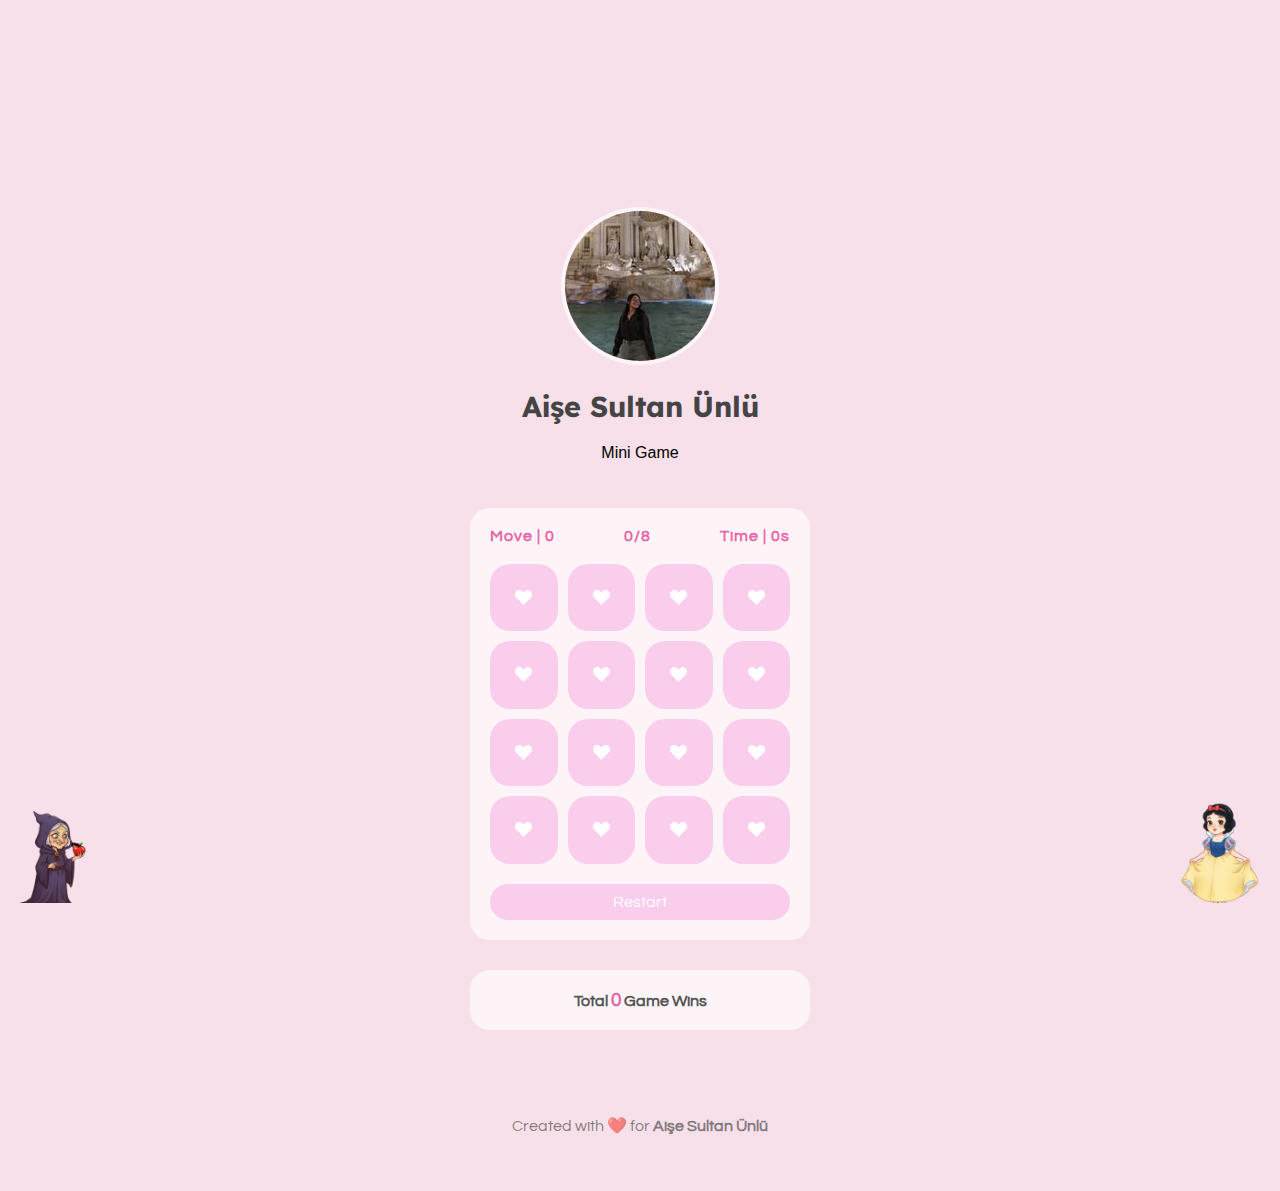
<file: game.html>
<!DOCTYPE html>
<html lang="tr">
  <head>
    <meta charset="UTF-8" />
    <meta name="robots" content="noindex, nofollow" />
    <meta
      name="description"
      content="Pamuk Prenses olarak başlayan masalın, Pamuk Kraliçesine dönüşen kahramanına. 👸🏻"
    />
    <meta property="og:title" content="Aişe Sultan Ünlü" />
    <meta
      property="og:description"
      content="Pamuk Prenses olarak başlayan masalın, Pamuk Kraliçesine dönüşen kahramanına. 👸🏻"
    />
    <meta
      property="og:image"
      content="https://xmeroriginals.github.io/aisesultanunlu/assets/mem/preview.png"
    />
    <meta
      property="og:url"
      content="https://xmeroriginals.github.io/aisesultanunlu/"
    />
    <meta property="og:type" content="website" />
    <meta name="twitter:card" content="summary_large_image" />
    <meta name="twitter:title" content="Aişe Sultan Ünlü" />
    <meta
      name="twitter:description"
      content="Pamuk Prenses olarak başlayan masalın, Pamuk Kraliçesine dönüşen kahramanına. 👸🏻"
    />
    <meta
      name="twitter:image"
      content="https://xmeroriginals.github.io/aisesultanunlu/assets/mem/preview.png"
    />
    <meta name="theme-color" content="#f7e0ea" />
    <meta name="author" content="XmerOriginals" />
    <link rel="stylesheet" href="src/style.css" />
    <link
      href="https://fonts.googleapis.com/css2?family=Gochi+Hand&family=Lexend+Deca:wght@100..900&family=Questrial&display=swap"
      rel="stylesheet"
    />
    <link
      href="https://fonts.googleapis.com/css2?family=Gochi+Hand&family=Lexend+Deca:wght@100&family=Questrial&family=Special+Gothic+Expanded+One&display=swap"
      rel="stylesheet"
    />
    <link
      href="https://fonts.googleapis.com/css2?family=Gochi+Hand&family=Lexend+Deca:wght@300&family=Montez&family=Questrial&family=Special+Gothic+Expanded+One&family=Yellowtail&display=swap"
      rel="stylesheet"
    />

    <meta name="viewport" content="width=device-width, initial-scale=1.0" />
    <title>Aişe Sultan Ünlü</title>
    <link
      rel="icon"
      href="xmeroriginals.github.io/aisesultanunlu/assets/mem/asunovl.png"
      type="image/png"
    />
  </head>
  <body>
    <div class="container">
      <div class="profile">
        <img id="avatar" src="./assets/mem/asu.jpeg" alt="Avatar" />
        <img
          id="party-banner"
          src="assets/PartyProfile.png"
          draggable="false"
          alt="Party Banner"
        />
        <h1 id="name">Aişe Sultan Ünlü</h1>
        <p class="twond-title">Mini Game</p>
      </div>
    </div>

    <section id="game" class="py-20 bg-pink-50">
      <div class="mx-auto px-6">
        <div class="game-container">
          <div class="game-stats">
            <div>
              <strong>Move | <span id="moves">0</span></strong>
            </div>
            <div>
              <strong><span id="pairs">0</span>/8</strong>
            </div>
            <div>
              <strong>Time | <span id="time">0</span>s</strong>
            </div>
          </div>

          <div class="game-board" id="gameBoard"></div>
          <button id="restartGame" class="btn-primary">Restart</button>
        </div>
      </div>
    </section>
    <div id="completed-tasks-display" class="card-container">
      <p>Total <span id="game-counter">0</span> Game Wins</p>
    </div>

    <div id="witch" class="easter-egg">
      <img src="assets/Witch.png" draggable="false" alt="Witch" />
    </div>
    <div id="eastereggButton" class="easter-egg">
      <img
        src="assets/SnowWhite.png"
        draggable="false"
        alt="Easter Egg Princess"
      />
    </div>

    <footer class="page-footer">
      <p>
        Created with
        <span class="heart" aria-label="love">❤️</span>
        for <strong>Aişe Sultan Ünlü</strong>
      </p>
    </footer>
    <script src="src/game.js"></script>
  </body>
</html>
</file>
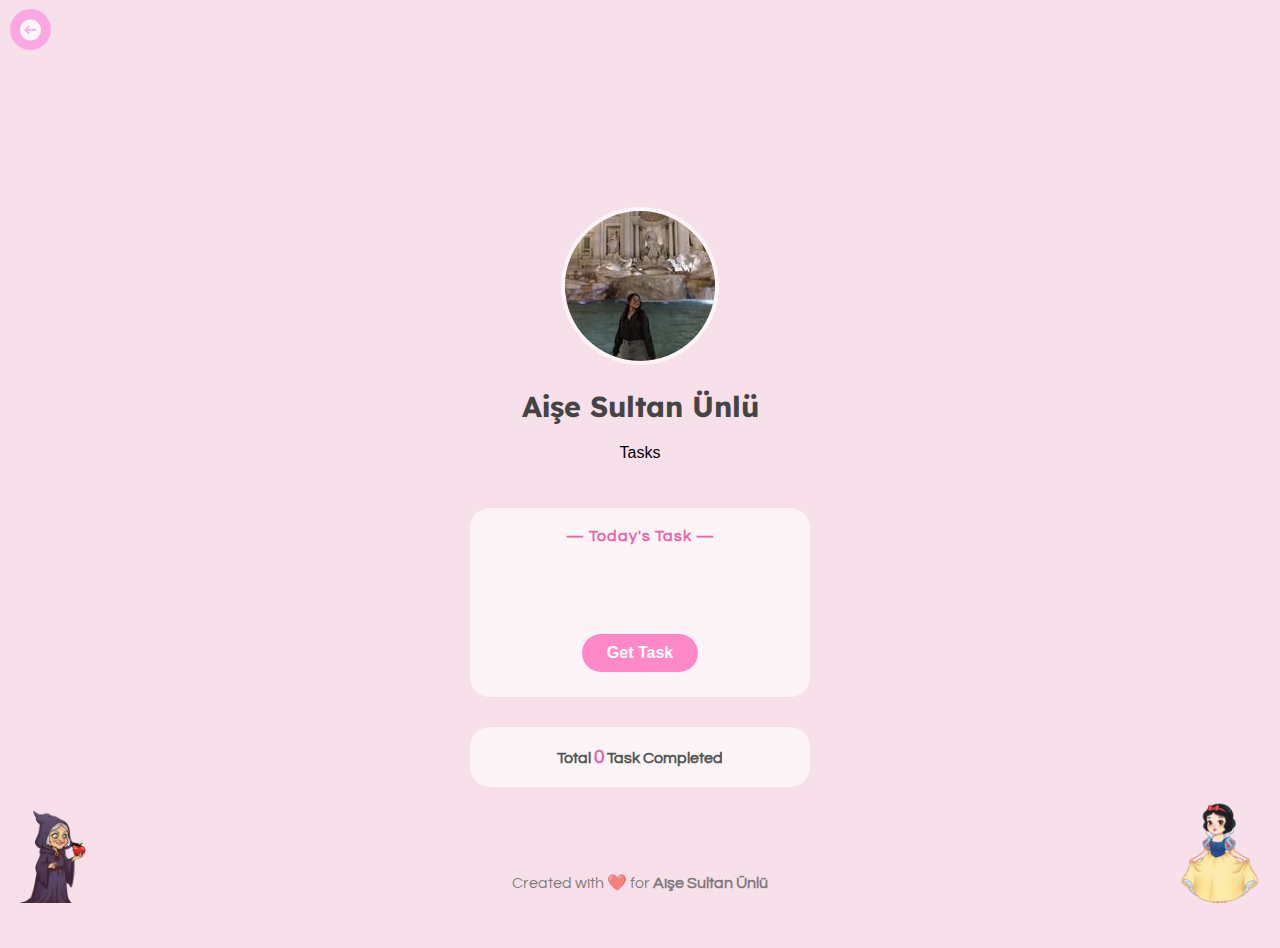
<file: tasks.html>
<!DOCTYPE html>
<html lang="tr">
  <head>
    <meta charset="UTF-8" />
    <meta name="robots" content="noindex, nofollow" />
    <meta
      name="description"
      content="Pamuk Prenses olarak başlayan masalın, Pamuk Kraliçesine dönüşen kahramanına. 👸🏻"
    />
    <meta property="og:title" content="Aişe Sultan Ünlü" />
    <meta
      property="og:description"
      content="Pamuk Prenses olarak başlayan masalın, Pamuk Kraliçesine dönüşen kahramanına. 👸🏻"
    />
    <meta
      property="og:image"
      content="https://xmeroriginals.github.io/aisesultanunlu/assets/mem/preview.png"
    />
    <meta
      property="og:url"
      content="https://xmeroriginals.github.io/aisesultanunlu/"
    />
    <meta property="og:type" content="website" />
    <meta name="twitter:card" content="summary_large_image" />
    <meta name="twitter:title" content="Aişe Sultan Ünlü" />
    <meta
      name="twitter:description"
      content="Pamuk Prenses olarak başlayan masalın, Pamuk Kraliçesine dönüşen kahramanına. 👸🏻"
    />
    <meta
      name="twitter:image"
      content="https://xmeroriginals.github.io/aisesultanunlu/assets/mem/preview.png"
    />
    <meta name="theme-color" content="#f7e0ea" />
    <meta name="author" content="XmerOriginals" />
    <link rel="stylesheet" href="src/style.css" />
    <link
      href="https://fonts.googleapis.com/css2?family=Gochi+Hand&family=Lexend+Deca:wght@100..900&family=Questrial&display=swap"
      rel="stylesheet"
    />
    <link
      href="https://fonts.googleapis.com/css2?family=Gochi+Hand&family=Lexend+Deca:wght@100&family=Questrial&family=Special+Gothic+Expanded+One&display=swap"
      rel="stylesheet"
    />
    <link
      href="https://fonts.googleapis.com/css2?family=Gochi+Hand&family=Lexend+Deca:wght@300&family=Montez&family=Questrial&family=Special+Gothic+Expanded+One&family=Yellowtail&display=swap"
      rel="stylesheet"
    />

    <meta name="viewport" content="width=device-width, initial-scale=1.0" />
    <title>Aişe Sultan Ünlü</title>
    <link
      rel="icon"
      href="https://xmeroriginals.github.io/aisesultanunlu/assets/mem/asunovl.png"
      type="image/png"
    />
  </head>
  <body oncontextmenu="return false;">
    <div class="container">
      <div class="profile">
        <img
          id="avatar"
          src="./assets/mem/asu.jpeg"
          alt="Avatar"
          draggable="false"
        />
        <h1 id="name">Aişe Sultan Ünlü</h1>
        <p class="twond-title">Tasks</p>
      </div>
    </div>

    <div id="daily-task-container" class="card-container">
      <h2 class="card-title">— Today's Task —</h2>
      <p id="task-text"></p>
      <button id="get-task-btn" class="task-btn">Get Task</button>
      <button id="complete-task-btn" class="task-btn" style="display: none">
        Complete Task
      </button>
    </div>

    <div id="completed-tasks-display" class="card-container">
      <p>Total <span id="task-counter">0</span> Task Completed</p>
    </div>

    <div id="witch" class="easter-egg">
      <img src="assets/Witch.png" draggable="false" alt="Witch" />
    </div>
    <div id="eastereggButton" class="easter-egg">
      <img
        src="assets/SnowWhite.png"
        draggable="false"
        alt="Easter Egg Princess"
      />
    </div>

    <button id="floating-back-btn" title="Back">
      <svg
        version="1.1"
        xmlns="http://www.w3.org/2000/svg"
        xmlns:xlink="http://www.w3.org/1999/xlink"
        width="800"
        height="800"
        viewBox="0,0,800,800"
      >
        <g transform="translate(16,76)">
          <g fill="#ffffff" stroke="none" stroke-miterlimit="10">
            <path
              d="M784,324c0,220.56719 -179.43281,400 -400,400c-220.56719,0 -400,-179.43281 -400,-400c0,-220.56719 179.43281,-400 400,-400c220.56719,0 400,179.43281 400,400zM617.33281,323.99844c0,-18.4 -14.93281,-33.33281 -33.33281,-33.33281h-319.53437l76.43281,-76.43281c13.03281,-13.03281 13.03281,-34.1 0,-47.13281c-13.03281,-13.03281 -34.1,-13.03281 -47.13281,0l-133.33281,133.33281c-3.06719,3.06562 -5.5,6.73281 -7.2,10.83281c-3.36719,8.13438 -3.36719,17.33438 0,25.46719c1.7,4.1 4.13281,7.76562 7.2,10.83281l133.33281,133.33281c6.5,6.5 15.03437,9.76719 23.56719,9.76719c8.53438,0 17.06719,-3.26719 23.56719,-9.76719c13.03281,-13.03281 13.03281,-34.1 0,-47.13281l-76.43281,-76.43281h319.53281c18.4,0 33.33281,-14.93438 33.33281,-33.33438z"
            />
          </g>
        </g>
      </svg>
    </button>

    <footer class="page-footer">
      <p>
        Created with
        <span class="heart" aria-label="love">❤️</span>
        for <strong>Aişe Sultan Ünlü</strong>
      </p>
    </footer>
    <script src="src/task.js"></script>
    <script src="src/common.js"></script>
  </body>
</html>
</file>
<file: src/style.css>
body {
  margin: 0;
  padding: 0;
  font-family: "Segoe UI", Tahoma, Geneva, Verdana, Arial, sans-serif;
  background-color: #f7e0ea;
  justify-content: center;
  align-items: center;
  overflow-x: hidden;
  -webkit-tap-highlight-color: transparent;
  user-select: none;
  outline: none;
}

.container {
  text-align: center;
  position: relative;
  display: flex;
  margin-top: 23dvh;
  flex-direction: column;
  justify-content: center;
  align-items: center;
  padding: 0 1rem;
}

.profile {
  position: relative;
}

.profile img {
  width: 150px;
  height: 150px;
  border-radius: 50%;
  object-fit: cover;
  z-index: 1;
  position: relative;
}

#avatar {
  border: 4px solid rgba(255, 255, 255, 0.636);
}

#party-banner {
  position: absolute;
  top: -50px;
  left: 50%;
  transform: translateX(-50%);
  width: 250px;
  height: 250px;
  display: none;
  z-index: 2;
}

#name {
  font-size: 1.8rem;
  color: #444;
  font-family: "Lexend Deca", sans-serif;
}

.music-button {
  border: none;
  background: transparent;
  cursor: pointer;
  padding: 0;
  visibility: hidden;
  animation: pulse 2s infinite;
  outline: none;
  margin-bottom: 33px;
}

@keyframes pulse {
  0% {
    transform: scale(1);
  }
  50% {
    transform: scale(1.1);
  }
  100% {
    transform: scale(1);
  }
}

.quote-box {
  margin-bottom: 71px;
  position: relative;
}

#quote {
  padding-left: 15px;
  padding-right: 15px;
}

#loader {
  border: 6px solid #f7e0ea;
  border-top: 6px solid #555;
  border-radius: 50%;
  width: 40px;
  height: 40px;
  animation: spin 1s linear infinite;
  margin: 20px auto;
}

.hidden {
  display: none;
}

@keyframes spin {
  0% {
    transform: rotate(0deg);
  }
  100% {
    transform: rotate(360deg);
  }
}

#quote,
#author {
  opacity: 0;
  transform: translateY(20px);
  transition: all 0.6s ease;
  margin: 10px 0;
  color: #333;
  font-size: 1.2rem;
  font-family: "Lexend Deca", sans-serif;
  font-optical-sizing: auto;
  font-weight: 250;
  font-style: normal;
}

#author {
  opacity: 0;
  position: relative;
  bottom: 9px;
}

.gallery-wrapper {
  position: relative;
  top: 10px;
  overflow: hidden;
  padding: 2rem 1rem;
}

.gallery-snap-container {
  display: flex;
  justify-content: center;
}

.gallery-snap {
  display: flex;
  overflow-x: auto;
  scroll-snap-type: x mandatory;
  gap: 1rem;
  scrollbar-width: none;
  -ms-overflow-style: none;
}

.gallery-snap::-webkit-scrollbar {
  display: none;
}

.gallery-snap img {
  scroll-snap-align: center;
  width: 300px;
  height: auto;
  max-height: 400px;
  object-fit: cover;
  border-radius: 20px;
  flex-shrink: 0;
  transition: transform 0.3s;
}

.easter-egg {
  position: fixed;
  bottom: -3px;
  right: 3px;
  width: 115px;
  height: 115px;
  z-index: 99999;
}

.easter-egg img {
  width: 100%;
  height: 100%;
  object-fit: contain;
}

#countdown-text {
  text-align: center;
  font-family: "Archivo Black", sans-serif;
  font-size: 3rem;
  margin-top: 100px;
  padding-bottom: 50px;
  color: #fda9e779;
  z-index: 1;
  overflow: hidden;
  width: 100%;
}

::-webkit-scrollbar {
  width: 8px;
}

::-webkit-scrollbar-track {
  background: #fff;
}

::-webkit-scrollbar-thumb {
  background: #fb91df;
}

#customModal {
  display: none;
  position: fixed;
  top: 0;
  left: 0;
  width: 100%;
  height: 100%;
  background-color: rgba(0, 0, 0, 0);
  backdrop-filter: blur(0px);
  z-index: 1000;

  opacity: 0;
  transition: opacity 0.21s cubic-bezier(0.65, 0, 0.35, 1),
    background-color 0.21s cubic-bezier(0.65, 0, 0.35, 1),
    backdrop-filter 0.21s cubic-bezier(0.65, 0, 0.35, 1);
}

#customModal.show {
  display: block;
  opacity: 1;
  background-color: rgba(0, 0, 0, 0.5);
  backdrop-filter: blur(5px);
}

#customModal .modal-content {
  position: absolute;
  top: 50%;
  left: 50%;
  transform: translate(-50%, -50%);
  background: white;
  border-radius: 25px;
  padding: 20px;
  text-align: center;
  color: #444;
  max-width: 300px;
  width: 80%;

  opacity: 0;
  transition: opacity 0.21s cubic-bezier(0.65, 0, 0.35, 1);
}

#customModal.show .modal-content {
  opacity: 1;
}

.card-container {
  background-color: rgba(255, 255, 255, 0.636);
  border-radius: 20px;
  padding: 20px;
  margin: 30px auto;
  font-family: "Lexend Deca", sans-serif;
  font-optical-sizing: auto;
  font-weight: 100;
  max-width: 300px;
  text-align: center;
}

.card-title {
  margin-top: 0;
  color: #e865a7;
  font-family: "Questrial", sans-serif;
  font-size: 1rem;
  letter-spacing: 1px;
}

#task-text {
  font-family: "Lexend Deca", sans-serif;
  font-optical-sizing: auto;
  font-weight: 300;
  opacity: 0.9;
}

#daily-task-container #task-text {
  min-height: 50px;
  min-width: 290px;
  color: #555;
  font-size: 1.1rem;
  flex-direction: column;
  display: flex;
  align-items: center;
  justify-content: center;
  transition: color 0.3s;
}

.task-btn {
  padding: 10px 25px;
  font-size: 16px;
  cursor: pointer;
  border: none;
  border-radius: 25px;
  background-color: #ff89c8;
  color: white;
  font-weight: bold;
  transition: background-color 0.3s, transform 0.2s;
  margin-top: 10px;
  margin: 5px;
}

.task-btn:hover {
  background-color: #e865a7;
  transform: scale(1.05);
}

#complete-task-btn {
  background-color: #28a745;
}
#complete-task-btn:hover {
  background-color: #218838;
}

#completed-tasks-display {
  padding: 20px;
  margin-bottom: 30px;
}
#completed-tasks-display p {
  margin: 0;
  font-family: "Questrial", sans-serif;
  font-weight: bold;
  color: #555;
}
#task-counter,
#game-counter {
  color: #e865a7;
  font-size: 1.2em;
}

.page-footer {
  text-align: center;
  padding: 40px 20px;
  color: #3333339a;
  font-family: "Questrial", sans-serif;
}

.heart {
  display: inline-block;
  animation: heartbeat 1.7s infinite ease-in-out;
  transform-origin: center;
}

@keyframes heartbeat {
  0% {
    transform: scale(1);
  }
  10% {
    transform: scale(1.2);
  }
  20% {
    transform: scale(1);
  }
  30% {
    transform: scale(1.1);
  }
  40% {
    transform: scale(1);
  }
  100% {
    transform: scale(1);
  }
}

#floating-task-btn,
#floating-back-btn {
  position: fixed;
  top: 9px;
  left: 10px;
  z-index: 9999;
  background-color: #fb91df;
  border: none;
  border-radius: 50%;
  padding: 10px;
  cursor: pointer;
  display: flex;
  align-items: center;
  justify-content: center;
  opacity: 0.7;
  width: 41px;
  height: 41px;
}

#floating-task-btn svg,
#floating-back-btn svg {
  width: 24px;
  height: 24px;
  fill: white;
}

#minigame-btn {
  position: fixed;
  top: 9px;
  left: 61px;
  z-index: 9999;
  background-color: #fb91df;
  border: none;
  border-radius: 50%;
  padding: 10px;
  cursor: pointer;
  display: flex;
  align-items: center;
  justify-content: center;
  opacity: 0.7;
  width: 41px;
  height: 41px;
}

#minigame-btn svg {
  width: 24px;
  height: 24px;
  fill: white;
}

#add-image-btn {
  position: fixed;
  top: 9px;
  right: 10px;
  z-index: 9999;
  background-color: #fb91df;
  border: none;
  border-radius: 50%;
  padding: 10px;
  cursor: pointer;
  display: flex;
  align-items: center;
  justify-content: center;
  opacity: 0.7;
  width: 41px;
  height: 41px;
}

#add-image-btn svg {
  width: 17px;
  height: 17px;
  fill: white;
}

.card:hover {
  box-shadow: 0 15px 35px rgba(0, 0, 0, 0.1);
}

.btn-primary {
  background-color: #fb91df64;
  color: white;
  transition: all 0.3s ease;
  cursor: pointer;
  width: 100%;
  min-height: 33px;
  border-radius: 20px;
  padding: 10px 20px;
  border: none;
  user-select: none;
  font-size: 1rem;
  font-family: "Questrial", sans-serif;
}

.btn-primary:hover {
  background-color: #b8589e64;
  transform: translateY(-2px);
}

.game-container {
  max-width: 300px;
  margin: 30px auto;
  border-radius: 20px;
  padding: 20px;
  background-color: rgba(255, 255, 255, 0.636);
}

.game-board {
  display: grid;
  grid-template-columns: repeat(4, 1fr);
  gap: 10px;
  margin-bottom: 20px;
}

.game-card {
  aspect-ratio: 1;
  background-color: #fb91df64;
  border-radius: 20px;
  display: flex;
  align-items: center;
  justify-content: center;
  transition: all 0.3s ease;
  transform-style: preserve-3d;
  position: relative;
}

.game-card.flipped {
  transform: rotateY(180deg);
}

.game-card.flipped .card-back {
  opacity: 1;
}

.game-card.flipped .card-front {
  opacity: 0;
}

.game-card.matched {
  background-color: #fbcded96;
  cursor: default;
}

.card-front,
.card-back {
  position: absolute;
  width: 100%;
  height: 100%;
  backface-visibility: hidden;
  display: flex;
  align-items: center;
  justify-content: center;
  border-radius: 20px;
}

.card-back {
  background-color: #ffe7f882;
  transform: rotateY(180deg);
  opacity: 0;
}

.card-front {
  opacity: 1;
}

.card-front img {
  max-width: 25%;
  max-height: 25%;
}

.card-back img {
  max-width: 43%;
  max-height: 43%;
}

.game-stats {
  display: flex;
  justify-content: space-between;
  color: #e865a7;
  align-items: center;
  margin-bottom: 20px;
  user-select: none;
  font-family: "Questrial", sans-serif;
  font-size: 1rem;
  letter-spacing: 1px;
}

.gift-container {
  position: relative;
  width: 120px;
  height: 120px;
}

.gift-container.open {
  animation: box-jiggle 0.6s cubic-bezier(0.2, 2, 0.8, 0.8);
}

@keyframes box-jiggle {
  0% {
    transform: translateY(0);
  }
  50% {
    transform: translateY(-10px);
  }
  100% {
    transform: translateY(0);
  }
}

.gift-bottom {
  width: 77px;
  height: 64px;
  position: absolute;
  bottom: 0;
  left: 50%;
  transform: translateX(-50%);
  z-index: 14;
}

.gift-front {
  width: 93px;
  height: 39px;
  position: absolute;
  top: 25px;
  left: 50%;
  transform: translateX(-50%);
  transform-origin: left center;
  transition: transform 0.8s cubic-bezier(0.34, 1.56, 0.64, 1);
  z-index: 15;
}

.gift-container.open .gift-front {
  transform: translateX(30px) translateY(-65px) rotate(55deg) scale(1.1);
}

.gift-container.landed .gift-front {
  transition: transform 0.6s cubic-bezier(0.25, 1, 0.5, 1);
  transform: translateX(50px) translateY(-20px) rotate(80deg);
}

.note {
  position: absolute;
  font-size: 50px;
  color: #444;
  opacity: 0;
  top: 50px;
  z-index: 5;
  animation: flyOut var(--duration, 2s) forwards;
}

@keyframes flyOut {
  0% {
    transform: translate(0, 0) rotate(0deg) scale(0.8);
    opacity: 1;
  }
  60% {
    opacity: 1;
  }
  100% {
    transform: translate(var(--end-x), var(--end-y)) rotate(var(--rotation))
      scale(0);
    opacity: 0;
  }
}
</file>
